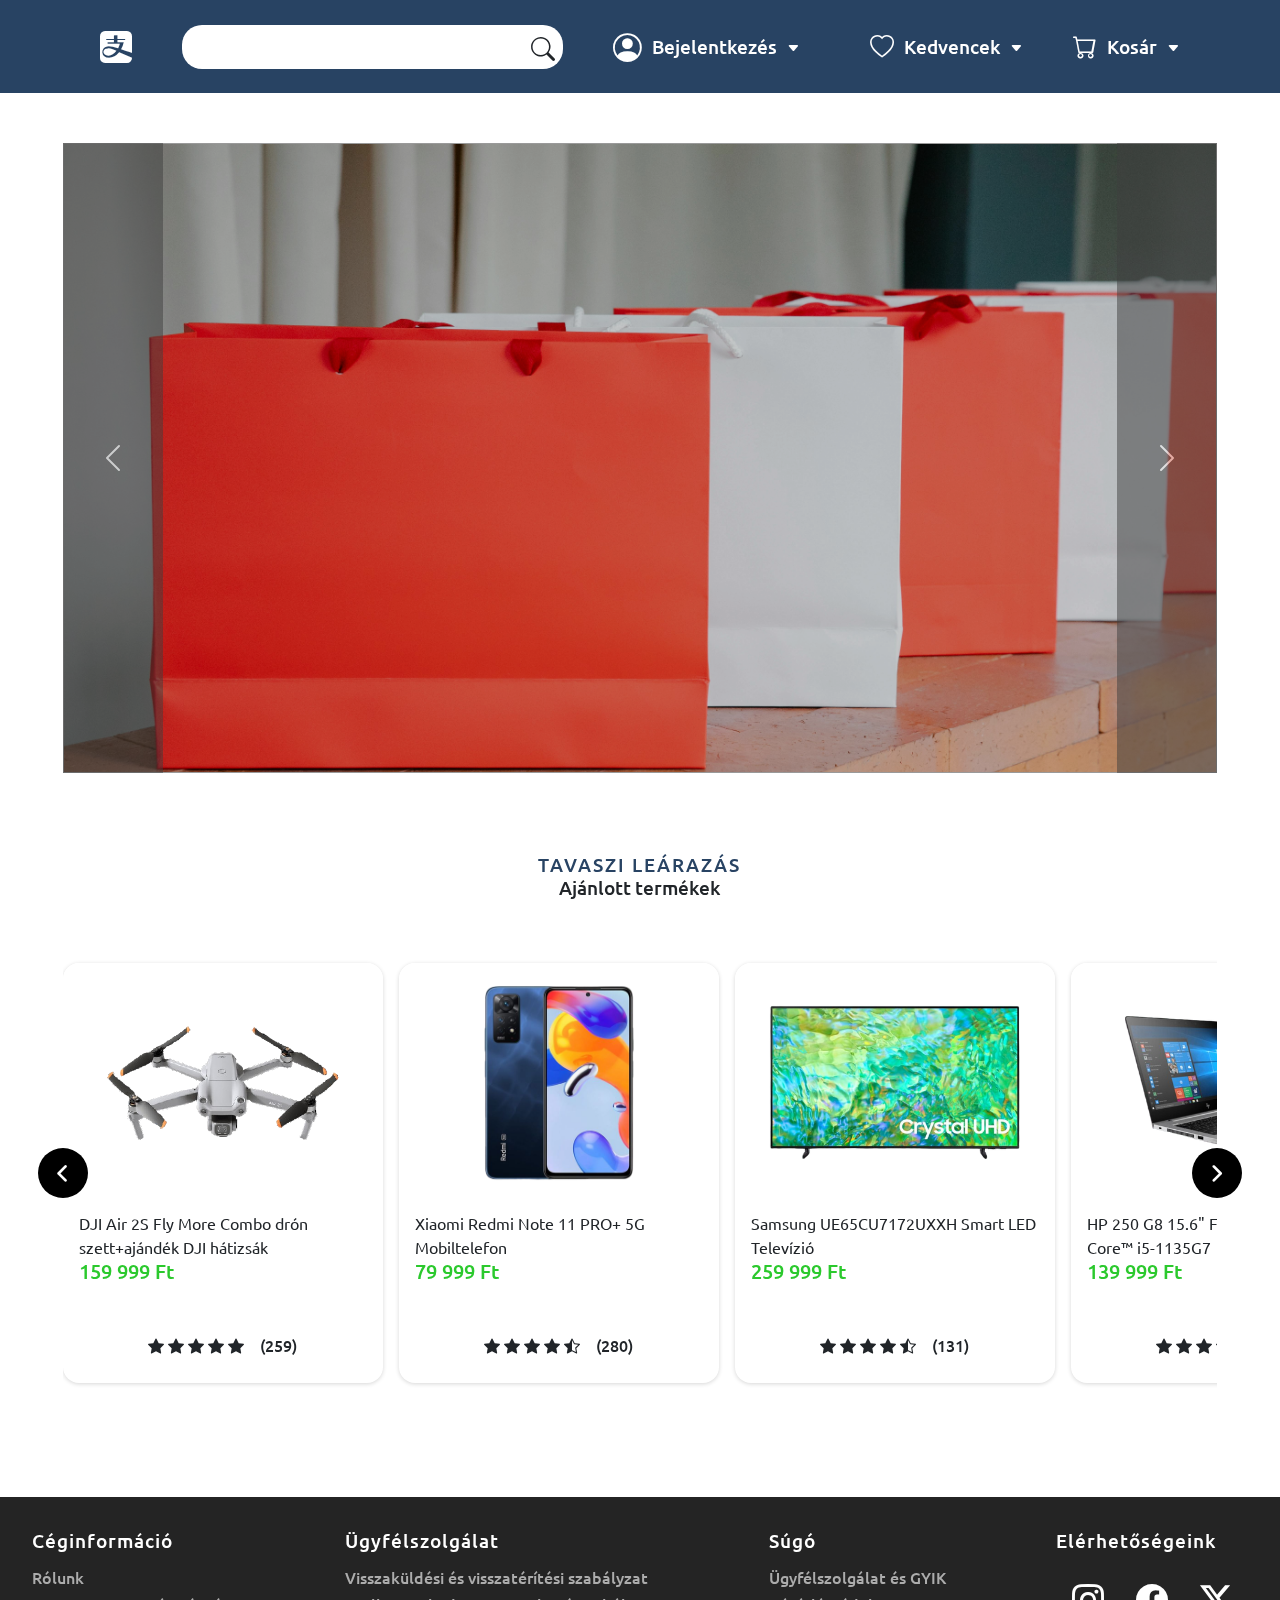
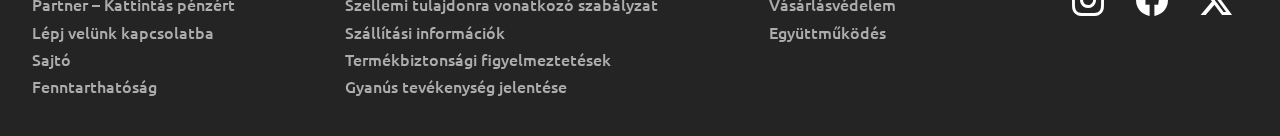
<file: Main2/main2.html>
<!DOCTYPE html>
<html lang="hu">

<head>
    <meta charset="UTF-8">
    <meta name="viewport" content="width=device-width, initial-scale=1.0">
    <link rel="stylesheet" href="https://cdn.jsdelivr.net/npm/bootstrap-icons@1.11.3/font/bootstrap-icons.min.css">
    <link href="https://cdn.jsdelivr.net/npm/bootstrap@5.3.3/dist/css/bootstrap.min.css" rel="stylesheet"
        integrity="sha384-QWTKZyjpPEjISv5WaRU9OFeRpok6YctnYmDr5pNlyT2bRjXh0JMhjY6hW+ALEwIH" crossorigin="anonymous">
    <link rel="stylesheet"
        href="https://fonts.googleapis.com/css2?family=Material+Symbols+Rounded:opsz,wght,FILL,GRAD@48,400,0,0" />
    <link rel="stylesheet" href="./main2.css">
    <link rel="stylesheet" href="./main.css">
    <script src="./main2.js" defer></script>
    <title>Webshop</title>
</head>

<body>

    <div class="productShowoutDiv">
        <div class="productShowout">
            <div class="closeWindowProduct">
                <i class="bi bi-x-lg" id="productShowoutExit"></i>
            </div>

            <div class="productShowoutContent">
                <div class="leftPictures">
                    <div class="firstPic productPics">
                        <div class="leftPicturesFirstIMG"></div>
                        <h1>1</h1>
                    </div>
                    <div class="secondPic productPics">
                        <div class="leftPicturesSecondIMG"></div>
                        <h1>2</h1>
                    </div>
                    <div class="thirdPic productPics">
                        <div class="leftPicturesThirdIMG"></div>
                        <h1>3</h1>
                    </div>

                </div>
                <div class="mainPicture"></div>
                

            </div>
            <div class="rightDescription">
                <h1 style="margin-top: 20px;" class="productContentH1"></h1>
                <p>Lorem ipsum dolor sit amet consectetur adipisicing elit. Quos, maiores dolores cumque vel eius
                    voluptate
                    harum fugit alias odit laboriosam! Ea est recusandae a possimus explicabo ratione alias magnam
                    ipsam.
                </p>
                <p>Lorem ipsum dolor sit amet consectetur adipisicing elit. Voluptate atque commodi natus dolorem magnam
                    vitae et repudiandae eveniet minus molestiae fuga molestias odit, unde, assumenda impedit nemo fugit
                    distinctio? Quaerat!</p>
                <button type="button" class="productShowoutButton">
                    <h6>Kosárba!</h6>
                    <i class="bi bi-cart-plus"></i>
                </button>
            </div>
        </div>
    </div>

    <header>
        <div class="logo">
            <i class="bi bi-alipay mainIcon"></i>
            <h2 style="font-size: 2rem;">TemuX</h2>
        </div>
        <div class="searchbar">
            <input type="search" name="search" id="search" autocomplete="off">
            <i class="bi bi-search searchButton"></i>
        </div>
        <div class="loginData">
            <div class="loginDiv">
                <i class="bi bi-person-circle person"></i>
                <h4 class="h4Hover">Bejelentkezés</h4>
                <i class="bi bi-caret-down-fill arrowdown"></i>
            </div>
            <div class="LoginWindow"
                style="position: absolute; top: 110%; color: rgb(255, 255, 255); display: none; font-weight: bold; flex-direction: column; width: 280px; background-color: rgb(165, 165, 165); left: -10%; padding: 10px; border-radius: 10px; box-shadow: 0 0 10px 1px black; animation: transitionInWindow .4s;">
                <i class="bi bi-caret-up-fill arrowUp"></i>
                <div class="login_window_Content">
                    <i class="bi bi-person loginPerson"></i>
                    <p>A vásárláshoz bejelentkezés szükséges!</p>

                </div>
                <div class="loginForm">
                    <i class="bi bi-chevron-double-right"></i>
                    <a>Bejelentkezés</a>
                </div>
            </div>

            <div class="loginWindowAfter dropdown_window">
                <i class="bi bi-caret-up-fill arrowUp_2 arrowUp"></i>
                <div class="afterLoginContent">
                    <h3 class="exceptTheLasth3 t_Settings">Téma</h3>
                    <h3 class="exceptTheLasth3 s_Settings">Beállítások</h3>
                    <h3 class="exceptTheLasth3">Rendelések</h3>
                    <hr>
                    <div class="logout">
                        <i class="bi bi-box-arrow-right"></i>
                        <h3>Kijelentkezés</h3>
                    </div>

                </div>
            </div>
        </div>
        <div class="favourites">
            <i class="bi bi-heart heart"></i>
            <h4>Kedvencek</h4>
            <i class="bi bi-caret-down-fill arrowdown"></i>

            <div class="favouritesWindow dropdown_window"
                style="position: absolute; top: 210%; color: rgb(255, 255, 255); display: none; font-weight: bold; flex-direction: column; width: 230px; background-color: rgb(165, 165, 165); left: -30%; padding: 10px; border-radius: 10px; box-shadow: 0 0 10px 1px black; animation: transitionInWindow .4s; text-align: center; font-size: 1rem;">
                <i class="bi bi-caret-up-fill arrowUp_2 arrowUp"></i>
                <p>Nincsenek kedvenc termékeid</p>
            </div>
        </div>
        <div class="cart ">
            <i class="bi bi-cart shoppingcart"></i>
            <h4>Kosár</h4>
            <i class="bi bi-caret-down-fill arrowdown"></i>

            <div class="cartWindow  dropdown_window"
                style="position: absolute; top: 210%; color: rgb(255, 255, 255); display: none; font-weight: bold; flex-direction: column; width: 200px; background-color: rgb(165, 165, 165); left: -50%; padding: 10px; border-radius: 10px; box-shadow: 0 0 10px 1px black; animation: transitionInWindow .4s; text-align: center; font-size: 1rem;">
                <i class="bi bi-caret-up-fill arrowUp_2 arrowUp"></i>
                <p>Üres a kosarad.</p>
                <div class="cartInclude">
                    <i class="bi bi-chevron-double-right"></i>
                    <a>A kosár tartalma</a>
                </div>

            </div>
        </div>
    </header>
    <section>
        <div class="themeChangeBlock">
            <div class="themeChange">
                <div class="closeDiv">
                    <i class="bi bi-x closeWindow"></i>
                </div>
                <h1>Téma</h1>
                <div class="themes">
                    <div class="lightTdiv">
                        <div class="themeLight">
                            <i class="bi bi-display-fill"></i>
                        </div>
                        <p style="color: white;">Világos</p>
                    </div>
                    <div class="darkTdiv">
                        <div class="themeDark">
                            <i class="bi bi-display-fill"></i>
                        </div>
                        <p style="color: white;">Sötét</p>
                    </div>

                </div>

            </div>

        </div>
        <div class="settingsBlock">
            <div class="settingsDiv">
                <div class="topSettings">
                    <i class="bi bi-x closeWindowSettings"></i>
                </div>
                <div class="settings">
                    <div class="SleftSide">
                        <a class="altanos settings_a">Általános</a>
                        <a class="user settings_a">Felhasználó</a>
                        <a class="rate settings_a">Értékelések</a>
                        <a class="messege settings_a">Üzenetek</a>

                    </div>
                    <div class="SrightSide">
                        <p>Lorem ipsum dolor sit amet consectetur adipisicing elit. Autem quos impedit laboriosam
                            pariatur
                            odit, quidem deleniti, est harum nam dicta quisquam natus delectus quibusdam corporis, saepe
                            culpa sit accusamus error.</p>
                    </div>
                </div>
            </div>
        </div>

    </section>

    <main>
        <div class="carouselSlide">
            <div id="carouselExampleInterval" class="carousel slide" data-bs-ride="carousel">
                <div class="carousel-inner">
                    <div class="carousel-item active" data-bs-interval="10000">
                        <img class="d-block w-100" id="carouselBg1">
                    </div>
                    <div class="carousel-item" data-bs-interval="2000">
                        <img class="d-block w-100" id="carouselBg2">
                    </div>
                    <div class="carousel-item">
                        <img class="d-block w-100" id="carouselBg3">
                    </div>
                </div>
                <button class="carousel-control-prev" type="button" data-bs-target="#carouselExampleInterval"
                    data-bs-slide="prev" style="background-color: rgb(62, 62, 62); width:100px;">
                    <span class="carousel-control-prev-icon" aria-hidden="true"></span>
                    <span class="visually-hidden">Previous</span>
                </button>
                <button class="carousel-control-next" type="button" data-bs-target="#carouselExampleInterval"
                    data-bs-slide="next" style="background-color: rgb(62, 62, 62); width:100px;">
                    <span class="carousel-control-next-icon" aria-hidden="true"></span>
                    <span class="visually-hidden">Next</span>
                </button>
            </div>
        </div>

        <div class="productSlide">
            <div class="productText">
                <h2>Tavaszi leárazás</h2>
                <h4>Ajánlott termékek</h4>
            </div>
            <div class="productSlideshow">
                <div class="sliderWrapper">
                    <button id="prevSlide" class="slideButton material-symbols-rounded">
                        chevron_left
                    </button>
                    <div class="productList">
                        <div class="productCard DJI">
                            <div class="productCardHeader">
                                <div id="productCardBg1" class="DJIBG productIMGs"></div>
                                <div class="productCardBgHover"></div>
                            </div>
                            <div class="productCardText">
                                <p>DJI Air 2S Fly More Combo drón szett+ajándék DJI hátizsák</p>
                                <h5 class="productCardPrice">159 999 Ft</h5>
                                <div class="productCardRating">
                                    <div class="productCardRatingStars">
                                        <i class="bi bi-star-fill"></i>
                                        <i class="bi bi-star-fill"></i>
                                        <i class="bi bi-star-fill"></i>
                                        <i class="bi bi-star-fill"></i>
                                        <i class="bi bi-star-fill"></i>
                                    </div>
                                    <h6>(259)</h6>
                                </div>
                            </div>
                        </div>

                        <div class="productCard Xiaomi">
                            <div class="productCardHeader">
                                <div id="productCardBg2" class="XiaomiBG productIMGs"></div>
                                <div class="productCardBgHover"></div>
                            </div>
                            <div class="productCardText">
                                <p>Xiaomi Redmi Note 11 PRO+ 5G Mobiltelefon</p>
                                <h5 class="productCardPrice">79 999 Ft</h5>
                                <div class="productCardRating">
                                    <div class="productCardRatingStars">
                                        <i class="bi bi-star-fill"></i>
                                        <i class="bi bi-star-fill"></i>
                                        <i class="bi bi-star-fill"></i>
                                        <i class="bi bi-star-fill"></i>
                                        <i class="bi bi-star-half"></i>
                                    </div>
                                    <h6>(280)</h6>
                                </div>
                            </div>
                        </div>

                        <div class="productCard TV">
                            <div class="productCardHeader">
                                <div id="productCardBg3" class="TvBG productIMGs"></div>
                                <div class="productCardBgHover"></div>
                            </div>
                            <div class="productCardText">
                                <p>Samsung UE65CU7172UXXH Smart LED Televízió</p>
                                <h5 class="productCardPrice">259 999 Ft

                                </h5>
                                <div class="productCardRating">
                                    <div class="productCardRatingStars">
                                        <i class="bi bi-star-fill"></i>
                                        <i class="bi bi-star-fill"></i>
                                        <i class="bi bi-star-fill"></i>
                                        <i class="bi bi-star-fill"></i>
                                        <i class="bi bi-star-half"></i>
                                    </div>
                                    <h6>(131)</h6>
                                </div>
                            </div>
                        </div>

                        <div class="productCard Laptop">
                            <div class="productCardHeader">
                                <div id="productCardBg2" class="LaptopBG productIMGs"></div>
                                <div class="productCardBgHover"></div>
                            </div>
                            <div class="productCardText">
                                <p>HP 250 G8 15.6" FullHD laptop, Intel® Core™ i5-1135G7</p>
                                <h5 class="productCardPrice">139 999 Ft</h5>
                                <div class="productCardRating">
                                    <div class="productCardRatingStars">
                                        <i class="bi bi-star-fill"></i>
                                        <i class="bi bi-star-fill"></i>
                                        <i class="bi bi-star-fill"></i>
                                        <i class="bi bi-star-fill"></i>
                                        <i class="bi bi-star-half"></i>
                                    </div>
                                    <h6>(489)</h6>
                                </div>
                            </div>
                        </div>

                        <div class="productCard Razer">
                            <div class="productCardHeader">
                                <div id="productCardBg1" class="RazerBG productIMGs"></div>
                                <div class="productCardBgHover"></div>
                            </div>
                            <div class="productCardText">
                                <p>Razer DeathAdder Essential 2021 Gaming Egér, Fekete</p>
                                <h5 class="productCardPrice">12 290 Ft</h5>
                                <div class="productCardRating">
                                    <div class="productCardRatingStars">
                                        <i class="bi bi-star-fill"></i>
                                        <i class="bi bi-star-fill"></i>
                                        <i class="bi bi-star-fill"></i>
                                        <i class="bi bi-star-half"></i>
                                        <i class="bi bi-star"></i>
                                    </div>
                                    <h6>(121)</h6>
                                </div>
                            </div>
                        </div>

                        <div class="productCard Keychron">
                            <div class="productCardHeader">
                                <div id="productCardBg2" class="KeychronBG productIMGs"></div>
                                <div class="productCardBgHover"></div>
                            </div>
                            <div class="productCardText">
                                <p>Keychron K2 vezeték nélküli mechanikus billentyűzet</p>
                                <h5 class="productCardPrice">51 990 Ft</h5>
                                <div class="productCardRating">
                                    <div class="productCardRatingStars">
                                        <i class="bi bi-star-fill"></i>
                                        <i class="bi bi-star-fill"></i>
                                        <i class="bi bi-star-fill"></i>
                                        <i class="bi bi-star-fill"></i>
                                        <i class="bi bi-star-fill"></i>
                                    </div>
                                    <h6>(479)</h6>
                                </div>
                            </div>
                        </div>

                        <div class="productCard Apple">
                            <div class="productCardHeader">
                                <div id="productCardBg1" class="AppleBG productIMGs"></div>
                                <div class="productCardBgHover"></div>
                            </div>
                            <div class="productCardText">
                                <p>Apple Watch Ultra 2 49 mm - titántok, kék óceán szíj</p>
                                <h5 class="productCardPrice">372 990 Ft</h5>
                                <div class="productCardRating">
                                    <div class="productCardRatingStars">
                                        <i class="bi bi-star-fill"></i>
                                        <i class="bi bi-star-fill"></i>
                                        <i class="bi bi-star-fill"></i>
                                        <i class="bi bi-star-fill"></i>
                                        <i class="bi bi-star-half"></i>
                                    </div>
                                    <h6>(442)</h6>
                                </div>
                            </div>
                        </div>

                        <div class="productCard Vision">
                            <div class="productCardHeader">
                                <div id="productCardBg2" class="VisionBG productIMGs"></div>
                                <div class="productCardBgHover"></div>
                            </div>
                            <div class="productCardText">
                                <p>Apple Vision Pro VR szemüveg, 512 GB, szürke</p>
                                <h5 class="productCardPrice">2 552 469 Ft</h5>
                                <div class="productCardRating">
                                    <div class="productCardRatingStars">
                                        <i class="bi bi-star-fill"></i>
                                        <i class="bi bi-star-fill"></i>
                                        <i class="bi bi-star-fill"></i>
                                        <i class="bi bi-star-fill"></i>
                                        <i class="bi bi-star-half"></i>
                                    </div>
                                    <h6>(212)</h6>
                                </div>
                            </div>
                        </div>
                    </div>
                    <button id="nextSlide" class="slideButton material-symbols-rounded">
                        chevron_right
                    </button>
                </div>
            </div>
            
    </main>


    <footer>
        <div class="footerContent">
            <div class="footerInformation">
                <h4>Céginformáció</h4>
                <h6><a href="#">Rólunk</a></h6>
                <h6><a href="#">Partner – Kattintás pénzért</a></h6>
                <h6><a href="#">Lépj velünk kapcsolatba</a></h6>
                <h6><a href="#">Sajtó</a></h6>
                <h6><a href="#">Fenntarthatóság</a></h6>
            </div>

            <div class="footerSupport">
                <h4>Ügyfélszolgálat</h4>
                <h6><a href="#">Visszaküldési és visszatérítési szabályzat</a></h6>
                <h6><a href="#">Szellemi tulajdonra vonatkozó szabályzat</a></h6>
                <h6><a href="#">Szállítási információk</a></h6>
                <h6><a href="#">Termékbiztonsági figyelmeztetések</a></h6>
                <h6><a href="#">Gyanús tevékenység jelentése</a></h6>
            </div>

            <div class="footerAdvice">
                <h4>Súgó</h4>
                <h6><a href="#">Ügyfélszolgálat és GYIK</a></h6>
                <h6><a href="#">Vásárlásvédelem</a></h6>
                <h6><a href="#">Együttműködés</a></h6>
            </div>

            <div class="footerContact">
                <h4>Elérhetőségeink</h4>
                <div class="footerContactIcons">
                    <i class="bi bi-instagram"></i>
                    <i class="bi bi-facebook"></i>
                    <i class="bi bi-twitter-x"></i>
                </div>
            </div>
        </div>
    </footer>



    <script src="https://cdn.jsdelivr.net/npm/bootstrap@5.3.3/dist/js/bootstrap.bundle.min.js"
        integrity="sha384-YvpcrYf0tY3lHB60NNkmXc5s9fDVZLESaAA55NDzOxhy9GkcIdslK1eN7N6jIeHz"
        crossorigin="anonymous"></script>
</body>

</html>
</file>
<file: Main2/main2.css>
@import url('https://fonts.googleapis.com/css2?family=Ubuntu:ital,wght@0,300;0,400;0,500;0,700;1,300;1,400;1,500;1,700&display=swap');

input[type="search"]::-webkit-search-decoration,
input[type="search"]::-webkit-search-cancel-button,
input[type="search"]::-webkit-search-results-button,
input[type="search"]::-webkit-search-results-decoration {
    display: none;
}


* {
    box-sizing: border-box;
    padding: 0;
    margin: 0;
}

:root {
    --mainColor: rgb(10, 87, 99);
    --lightBg: #fff;
    --lightColor: #fff;
    --lightNav: rgb(165, 165, 165);
    --darkBg: #202020;
    --darkNav: #4e4e4e;
    --darkBgNav: rgb(14, 13, 13);
    --darkCards: #2c2b2b;
    --ButtonColor: rgb(43, 201, 45);
}


p {
    margin-bottom: 0;
}

img {
    filter: brightness(80%);
}

h2,
h3,
h4 {
    font-size: 1.2rem;
    margin-bottom: 0;
}

body {
    font-family: "Ubuntu", sans-serif;
    position: relative;
}


header {
    background-color: var(--mainColor);
    display: flex;
    padding: 5px 100px !important;
    align-items: center;
    width: 100%;
}

.logo {
    display: flex;
    color: white;
    align-items: center;
    gap: 5px;
}

.mainIcon {
    font-size: 2rem;
    color: white;
}

.searchbar {
    display: flex;
    position: relative;
    z-index: 1;
    align-items: center !important;
    margin-left: 50px;
    width: 900px;
}

#search {
    width: 100%;
    padding: 10px;
    border-radius: 20px;
    outline: none;
    border: none;
}

.searchButton {
    position: absolute;
    z-index: 10;
    top: 15%;
    right: 2%;
    font-size: 1.5rem;
    cursor: pointer;
    z-index: 10;
}

.loginData {
    display: flex;
    gap: 10px;
    align-items: center;
    color: white;
    position: relative;
    z-index: 10;
}

.person {
    font-size: 1.8rem;
    color: white;
}

.favourites {
    display: flex;
    gap: 10px;
    margin-left: 50px;
    color: white;
    align-items: center;
    position: relative;
    z-index: 10;
}

.heart {
    font-size: 1.5rem;
}

.cart {
    display: flex;
    gap: 10px;
    margin-left: 50px;
    color: white;
    align-items: center;
}

.shoppingcart {
    font-size: 1.5rem;
}

header h4 {
    cursor: pointer;
    ;
}

.arrowdown {
    font-size: .8rem;
    margin-bottom: -5px;
}

.LoginWindow {
    position: absolute;
    top: 110%;
    color: rgb(255, 255, 255);
    display: none;
    font-weight: bold;
    flex-direction: column;
    max-width: 280px;
    background-color: rgb(165, 165, 165);
    left: -10%;
    padding: 10px;
    border-radius: 10px;
    box-shadow: 0 0 10px 1px black;
    animation: transitionInWindow .4s;
}

.arrowUp {
    text-align: center;
    font-size: 1.5rem;
    margin-top: -30px;
    color: rgb(165, 165, 165);
}

.login_window_Content {
    display: flex;
    margin-bottom: 10px;
}

.loginPerson {
    font-size: 2.1rem;
    margin-right: 15px;
}

.loginForm {
    display: flex;
    background-color: var(--mainColor);
    padding: 5px 10px;
    gap: 10px;
    border-radius: 20px;
    cursor: pointer;
    transition: background-color 0.2s;
}

.loginDiv {
    display: flex;
    align-items: center;
    gap: 10px;
    padding: 20px 20px 20px 50px;
}

/* login utáni ablak */
.loginWindowAfter {
    position: absolute;
    z-index: 10;
    top: 110%;
    color: rgb(255, 255, 255);
    display: none;
    font-weight: bold;
    flex-direction: column;
    max-width: 200px;
    background-color: rgb(165, 165, 165);
    left: 10%;
    padding: 10px;
    border-radius: 10px;
    box-shadow: 0 0 10px 1px black;
    animation: transitionInWindow .4s;
    text-align: center;
}

.afterLoginContent {
    display: flex;
    flex-direction: column;
}

.afterLoginContent h3 {
    cursor: pointer;
    padding: 8px;
    transition: all .2s;
}

.logout {
    display: flex;
    /* gap: 10px; */
    align-items: center;
    justify-content: center;
    transition: all .2s;
    padding: 0px 10px;
}

.logout i {
    font-size: 20px;
}

.logout:hover {
    background-color: gray;
    border-radius: 20px;
}

.exceptTheLasth3:hover {
    background-color: gray;
    border-radius: 20px;
}

.favouritesWindow {
    position: absolute;
    z-index: 10;
    top: 210%;
    color: rgb(255, 255, 255);
    display: none;
    font-weight: bold;
    flex-direction: column;
    width: 230px;
    background-color: rgb(165, 165, 165);
    left: -30%;
    padding: 10px;
    border-radius: 10px;
    box-shadow: 0 0 10px 1px black;
    animation: transitionInWindow .4s;
    text-align: center;
    font-size: 1rem;
}

.cart {
    position: relative;
    z-index: 10;
}

.cartWindow {
    position: absolute;
    z-index: 10;
    top: 210%;
    color: rgb(255, 255, 255);
    display: none;
    font-weight: bold;
    flex-direction: column;
    width: 200px;
    background-color: rgb(165, 165, 165);
    left: -50%;
    padding: 10px;
    border-radius: 10px;
    box-shadow: 0 0 10px 1px black;
    animation: transitionInWindow .4s;
    text-align: center;
    font-size: 1rem;
}

.cartInclude {
    margin-top: 10px;
    display: flex;
    background-color: var(--mainColor);
    padding: 5px 10px;
    gap: 10px;
    border-radius: 20px;
    cursor: pointer;
    transition: background-color 0.2s;
}

@keyframes transitionInWindow {
    from {
        opacity: 0;
        transform: translateY(-20px);
    }

    to {
        opacity: 1;
        transform: translateY(0);
    }
}


.themeChangeBlock {
    width: 100%;
    height: 191vh;
    background-color: rgba(15, 11, 11, 0.5);
    z-index: 1;
    position: absolute;
    display: none;
}

.themeChange {
    position: sticky;
    display: flex;
    background-color: rgb(78, 78, 78);
    width: 800px;
    margin: 40px auto;
    height: 500px;
    flex-direction: column;
    border-radius: 30px;
    padding: 50px !important;
    font-family: "Ubuntu", sans-serif;
    gap: 30px;
    position: relative;
    z-index: 1;
    animation: transitionInWindow .4s;
    top: 0;
}

.themeChange h1 {
    color: white;
    margin-left: 50px;
}

.themes {
    display: flex;
    gap: 20px;
    background-color: gray;
    justify-content: center;
    width: 600px;
    margin: 0 auto;
    border-radius: 20px;
    padding: 20px;
}

.themeLight {
    display: flex;
    font-size: 8rem;
    background-color: rgb(0, 0, 0);
    padding: 5px 20px;
    border-radius: 20px;
    cursor: pointer;
    align-items: center;
    color: white;
    flex-direction: column;
}

.themeLight p {
    font-size: 1.5rem;
    font-weight: bold;
}

.themeDark {
    align-items: center;
    display: flex;
    font-size: 8rem;
    background-color: rgb(0, 0, 0);
    border-radius: 20px;
    cursor: pointer;
    padding: 5px 20px;
    color: rgb(49, 49, 49);
}

.darkTdiv,
.lightTdiv {
    display: flex;
    flex-direction: column;
    align-items: center;
    row-gap: 10px;
}

.themes p {
    font-size: 1.2rem;
}

.closeDiv {
    font-size: 2.2rem;
    margin: 0;
    padding: 0;
    display: flex;
    position: absolute;
    z-index: 10;
    right: 2rem;
    top: 20px;
    cursor: pointer;
    transition: all .2s;
}

.closeDiv:hover {
    color: rgb(223, 31, 31);
}

.themeDark,
.themeLight {
    transition: all .2s;
}

.themeLight:hover,
.themeDark:hover {
    box-shadow: 0 0 10px 1px cyan;
}

@keyframes transitionOut {
    from {
        opacity: 1;
        transform: translateY(0);
    }

    to {
        opacity: 0;
        transform: translateY(-20px);
    }
}

.settingsDiv {
    margin-top: 50px;
    position: absolute;
    z-index: 10;
    display: flex;
    max-width: 500px;
    position: relative;
    flex-direction: column;
    margin: 0 auto;
    animation: transitionInWindow .4s;

}

.settings {
    display: flex;
    height: 25rem;
    margin-top: 30px;
    position: relative;
}

.SleftSide {
    padding: 30px 0px;
    display: flex;
    flex-direction: column;
    background-color: var(--mainColor);
    color: white;
    font-size: 20px;
    border-radius: 20px 0 0 20px;
}

.SleftSide a {
    color: white;
}

.SrightSide {
    padding: 40px 20px;
    display: flex;
    /* background-color: gray; */
    background-color: rgb(190, 188, 188);
    border-radius: 0px 20px 20px 0px;
}

.topSettings {
    position: absolute;
    z-index: 10;
    height: 20px;
    right: 0%;
    top: 25px;
}

.closeWindowSettings {
    font-size: 2rem;
    transition: all .2s;
    cursor: pointer;

}

.closeWindowSettings:hover {
    color: rgb(231, 7, 7);
}



.settings_a {
    padding: 12px 20px;
    border-radius: 5px;
    cursor: pointer;
    text-decoration: none;
    color: black;
    transition: all .2s;
}

.settings_a:hover {
    background-color: rgb(106, 121, 145);
    /* color: black; */
}

.settingsBlock {
    width: 100%;
    height: 85%;
    background-color: rgba(15, 11, 11, 0.5);
    z-index: 1;
    position: absolute;
    display: none;

}


@media (max-width: 1300px) {
    .logo h2 {
        display: none;
    }
}


@media (max-width: 1100px) {
    header {
        flex-wrap: wrap;
        justify-content: center;
        padding-top: 40px !important;
        justify-content: space-between;
    }

    .logo {
        display: none;
    }

    .loginDiv {
        padding-left: 0;
    }

    .searchbar {
        margin-left: 0 !important;
    }

    .loginWindowAfter {
        left: -10%;
    }

    .LoginWindow {
        left: -20% !important;
    }
}

@media (max-width: 858px) {
    header {
        max-width: 858px;
    }

    .themeChangeBlock {
        max-width: 858px;
        z-index: 100;
        height: 85%;
    }

    .themeChange {
        max-width: 90%;

    }

    .themes {
        max-width: 90%;
    }

    .settingsBlock {
        min-width: 858px;
    }

    .settingsDiv {
        font-size: 1.2rem;
    }

    .settings {
        font-size: 1.3rem;
    }


}

@media (max-width: 750px) {
    header {
        min-height: 220px;
    }

    #search {
        font-size: 1.2rem;
    }

}

@media (max-width: 720px) {
    header {
        padding: 40px 50px 0 50px !important;
    }
}

@media (max-width: 598px) {
    .themeChange {
        min-height: 750px !important;
    }
}

@media (max-width: 640px) {
    header {
        flex-wrap: wrap;
        justify-content: center;
        padding: 20px !important;
        min-height: 20px;
    }

    .searchbar {
        max-width: 750px;
    }

    header h4 {
        font-size: 1.1rem;
    }

    .favourites {
        margin-left: 15px;
    }

    .cart {
        margin-left: 20px;
    }

    .favouritesWindow {
        left: 20px;
    }



    .themes {
        flex-wrap: wrap;
    }
}

@media (max-width: 520px) {
    header {
        min-height: 200px;
        padding: 20px 20px 5px !important;
    }

    #search {
        font-size: 1.2rem;
    }

    header h4 {
        font-size: 1.2rem !important;
    }

    .favouritesWindow {
        left: -22% !important;
    }

    .cartWindow {
        left: -60% !important;
    }

    .LoginWindow {
        left: -10% !important;
    }

}

@media (max-width: 1386px) {

    .carousel-control-prev,
    .carousel-control-next {
        z-index: 0;
    }

    .carousel-inner {
        z-index: -1;
    }
}

@media (max-width: 490px) {
    header h4 {
        font-size: 1rem !important;
    }
}

@media (max-width: 460px) {
    .arrowdown {
        display: none;
    }

    .loginDiv {
        pointer-events: none;
    }

    .loginWindowAfter {
        display: none;
    }

    .LoginWindow {
        display: none;
    }

    .favourites {
        pointer-events: none;
    }

    .favouritesWindow {
        display: none;
    }

    .cart {
        pointer-events: none;
    }

    .cartWindow {
        display: none;
    }
}

@media (max-width: 1330px) {
    .productShowout h1 {
        font-size: 1.8rem;
    }
}

@media (max-width: 1200px) {
    .productShowoutDiv {
        display: none !important;
    }

    .productShowout {
        pointer-events: none;
    }

    .productCards {
        pointer-events: none;
    }
}
</file>
<file: Main2/main.css>
* {
    box-sizing: border-box;
    padding: 0;
    margin: 0;
}

::-webkit-scrollbar {
    width: .8rem;
}

::-webkit-scrollbar-track {
    background-color: rgb(177, 177, 177);
}

::-webkit-scrollbar-thumb {
    background-color: rgb(112, 112, 112);
    border-radius: 1rem;
}

::-webkit-scrollbar-thumb:hover {
    background-color: rgb(92, 92, 92);
}

:root {
    --mainColor: rgb(40, 67, 99)
}

main {
    width: 80%;
    margin: 0 auto;
    padding: 50px;
}

.carouselSlide,
.carouselSlide img {
    height: 70vh;
    margin: 0px auto;

}

#carouselBg1,
#carouselBg2,
#carouselBg3 {
    background-size: cover;
    background-repeat: no-repeat;
    background-position: center;
    cursor: pointer;
}

#carouselBg1 {
    background-image: url("./img/carousel1.jpg");
}

#carouselBg2 {
    background-image: url("./img/carousel2.jpg");
}

#carouselBg3 {
    background-image: url("./img/carousel3.jpg");
}

.productSlide {
    margin-top: 5rem;
}

.productSlideshow {
    width: 100%;
    padding: 1rem 0;
    height: 100%;
}

.sliderWrapper {
    position: relative;
}

.slideButton {
    position: absolute;
    top: 50%;
    outline: none;
    border: none;
    height: 50px;
    width: 50px;
    z-index: 5;
    color: #fff;
    display: flex;
    cursor: pointer;
    font-size: 2.2rem;
    background: #000;
    align-items: center;
    justify-content: center;
    border-radius: 50%;
    transform: translateY(-50%);
}

.slideButton:hover {
    background: #404040;
}

#prevSlide {
    left: -25px;
}

#nextSlide {
    right: -25px;
}

.productList {
    display: grid;
    grid-template-columns: repeat(10, 10fr);
    gap: 1rem;
    font-size: 0;
    list-style: none;
    overflow-x: auto;
    scrollbar-width: none;
    margin: 0;
    padding: 1rem 0;
}

.productText {
    text-align: center;
    margin-bottom: 2rem;
}

.productText h2 {
    letter-spacing: 2px;
    color: var(--mainColor);
    text-transform: uppercase;
}

.productCard {
    box-shadow: rgba(0, 0, 0, 0.16) 0px 1px 4px;
    width: 20rem;
    border-radius: 1rem;
    cursor: pointer;
}

.productCardHeader {
    width: 100%;
    height: 15rem;
    border-top-left-radius: 1rem;
    border-top-right-radius: 1rem;
    position: relative;
}

.productCardHeader:hover {
    background-color: rgba(30, 30, 30, .4);
}

#productCardBg1,
#productCardBg2,
#productCardBg3,
#productCardBg4,
#productCardBg5,
#productCardBg6 {
    height: 100%;
    width: 100%;
    border-top-left-radius: 1rem;
    border-top-right-radius: 1rem;
    background-size: cover;
    background-repeat: no-repeat;
    background-position: center;
    background-size: 90%;
    background-color: white;
}

.DJIBG {
    background-image: url(./img/DJI_1.png);
}

.XiaomiBG {
    background-image: url(./img/XIAOMI_1.png);
    background-size: 70% !important;
}

.TvBG {
    background-image: url(./img/TV_1.png);
}

.LaptopBG {
    background-image: url(./img/LAPTOP_1.png);
}

.RazerBG {
    background-image: url(./img/RAZER_1.webp);
    background-size: 70% !important;
}

.KeychronBG {
    background-image: url(./img/KEYCHRON_1.png);
}

.AppleBG {
    background-image: url(./img/APPLE_1.png);

}

.VisionBG {
    background-image: url(./img/VISION_2.png);
    background-size: 70% !important;
}

.productCard p{
    font-size: 1rem;
}



.productCardText {
    padding: .5rem 1rem 1rem 1rem;
    border-radius: 0 0 1rem 1rem;
    height: 180px;
}


.productCardRating {
    display: flex;
    align-items: center;
    justify-content: center;
    transform: translateY(50px); 
}

.productCardRatingStars {
    margin-right: 1rem;
    font-size: 1rem;
}

.productCardRating h6 {
    margin: 0;
}

.productCardPrice {
    color: rgb(43, 201, 45);
    margin: 0;
}

.productCardBgHover {
    position: absolute;
    top: 0;
    width: 100%;
    height: 15rem;
    border-top-left-radius: 1rem;
    border-top-right-radius: 1rem;
    transition: all .3s;
}

.productCardBgHover:hover {
    background-color: rgba(42, 42, 42, 0.5);
}

.productShowoutDiv {
    background-color: rgba(0, 0, 0, 0.61);
    height: 201vh;
    width: 100vw;
    position: absolute;
    display: none;
    z-index: 100;
}

.productShowout {
    display: flex;
    width: 70vw;
    height: 85vh;
    background-color: white;
    position: fixed;
    z-index: 10;
    top: 50%;
    left: 50%;
    transform: translate(-50%, -50%);
    justify-content: space-between;
    padding: 2rem;
    gap: 1rem;
    border-radius: 20px;
}

.productShowoutContent {
    display: flex;
    align-items: center;
    justify-content: space-between;
    gap: 1rem;
    position: relative;
}

.closeWindowProduct {
    position: absolute;
    z-index: 10;
    height: 20px;
    right: 20px;
    top: 10px;
}

#productShowoutExit {
    color: black;
    font-size: 2rem;
    cursor: pointer;
    transition: all .3s;
}

#productShowoutExit:hover {
    color: red;
}

.leftPictures {
    display: flex;
    flex-direction: column;
    gap: 2rem;
    height: 100%;
}

.firstPic {
    position: relative;
    cursor: pointer;

}

.firstPic h1 {
    position: absolute;
    top: 35%;
    color: white;
    right: 45%;
}

.secondPic {
    position: relative;
    cursor: pointer;
}

.secondPic h1 {
    position: absolute;
    top: 35%;
    color: white;
    right: 45%;

}

.thirdPic {
    position: relative;
    cursor: pointer;
}

.thirdPic h1 {
    position: absolute;
    top: 35%;
    color: white;
    right: 45%;
}

.productPics {
    border-radius: 10px;
    transition: all .1s;
    background-color: rgba(14, 14, 14, 0.767);
}

.productPics:hover {
    box-shadow: 0 0 5px 2px rgb(68, 68, 68);
}

.productPics:active {
    scale: .98;
}

.leftPicturesFirstIMG,
.leftPicturesSecondIMG,
.leftPicturesThirdIMG {
    background-size: cover;
    background-repeat: no-repeat;
    background-position: center;
    width: 8vw;
    height: 15vh;
    filter: brightness(20%);
    border-radius: 10px;
}



.rightDescription {
    width: 30%;
    position: relative;
}

.rightDescription p {
    margin-bottom: 2rem;
    line-height: 1.5rem;
}

.mainPicture {
    box-shadow: rgba(0, 0, 0, 0.07) 0px 1px 2px, rgba(0, 0, 0, 0.07) 0px 2px 4px, rgba(0, 0, 0, 0.07) 0px 4px 8px, rgba(0, 0, 0, 0.07) 0px 8px 16px, rgba(0, 0, 0, 0.07) 0px 16px 32px, rgba(0, 0, 0, 0.07) 0px 32px 64px;
    height: 100%;
    width: 35vw;
    cursor: zoom-in;
    background-repeat: no-repeat;
    background-position: center;
}


@keyframes flowout {
    from {
        top: -20rem;
    }

    to {
        top: 0;
    }
}

.productShowoutButton {
    border: 0;
    box-shadow: rgba(14, 30, 37, 0.12) 0px 2px 4px 0px, rgba(14, 30, 37, 0.32) 0px 2px 16px 0px;
    display: flex;
    align-items: center;
    justify-content: center;
    border-radius: .4rem;
    position: absolute;
    bottom: 0;
    left: 50%;
    transform: translate(-50%);
    width: 100%;
    
}
.productShowoutButton h6{
    transition: all .2s;
}

.productShowoutButton h6:hover{
    background-color: rgb(35, 22, 207);
}



.productShowoutButton i,
.productShowoutButton h6 {
    height: 2.5rem;
    padding: .5rem 1rem;
}

.productShowoutButton i {
    background-color: rgb(255, 0, 0);
    display: flex;
    align-items: center;
    justify-content: center;
    color: rgb(255, 255, 255);
    border-top-right-radius: .4rem;
    border-bottom-right-radius: .4rem;
    font-size: 1.3rem;
}

.productShowoutButton h6 {
    background-color: var(--mainColor);
    display: flex;
    justify-content: center;
    align-items: center;
    margin: 0;
    color: white;
    border-top-left-radius: .4rem;
    border-bottom-left-radius: .4rem;
    width: 100%;
}




footer {
    background-color: rgb(36, 36, 36);
    margin-bottom: -2rem;
}

.footerContent {
    padding: 2rem 0;
    display: flex;
    width: 70%;
    margin: 2rem auto;
    justify-content: space-between;
}

.footerContent h4 {
    color: white;
    letter-spacing: 1px;
    margin-bottom: 1rem;
}

.footerContent h6 a {
    text-decoration: none;
    color: rgb(172, 172, 172);
}

.footerContactIcons {
    display: flex;
    justify-content: space-between;
    flex-wrap: wrap;
}

.footerContactIcons i {
    font-size: 2rem;
    color: white;
    padding: .5rem 1rem;
    border-radius: 1rem;
    cursor: pointer;
}

.footerContactIcons i:hover {
    background-color: rgb(56, 56, 56);
}

@keyframes transitionInWindow {
    from {
        opacity: 0;
        transform: translateY(-20px);
    }

    to {
        opacity: 1;
        transform: translateY(0);
    }
}


@media (max-width:1500px) {
    main {
        width: 98%;
    }
}

@media (max-width:1420px) {
    .footerContent {
        width: 95%;
    }
}

@media (max-width:1040px) {
    .footerContent {
        flex-wrap: wrap;
        gap: 1rem;
    }
}

@media (max-width:972px) {
    .footerContent {
        justify-content: center;
    }
}

@media (max-width:800px) {
    .carouselSlide {
        display: none;
    }
}

@media (max-width:650px) {
    .footerContent {
        justify-content: space-between;
    }
}
</file>
